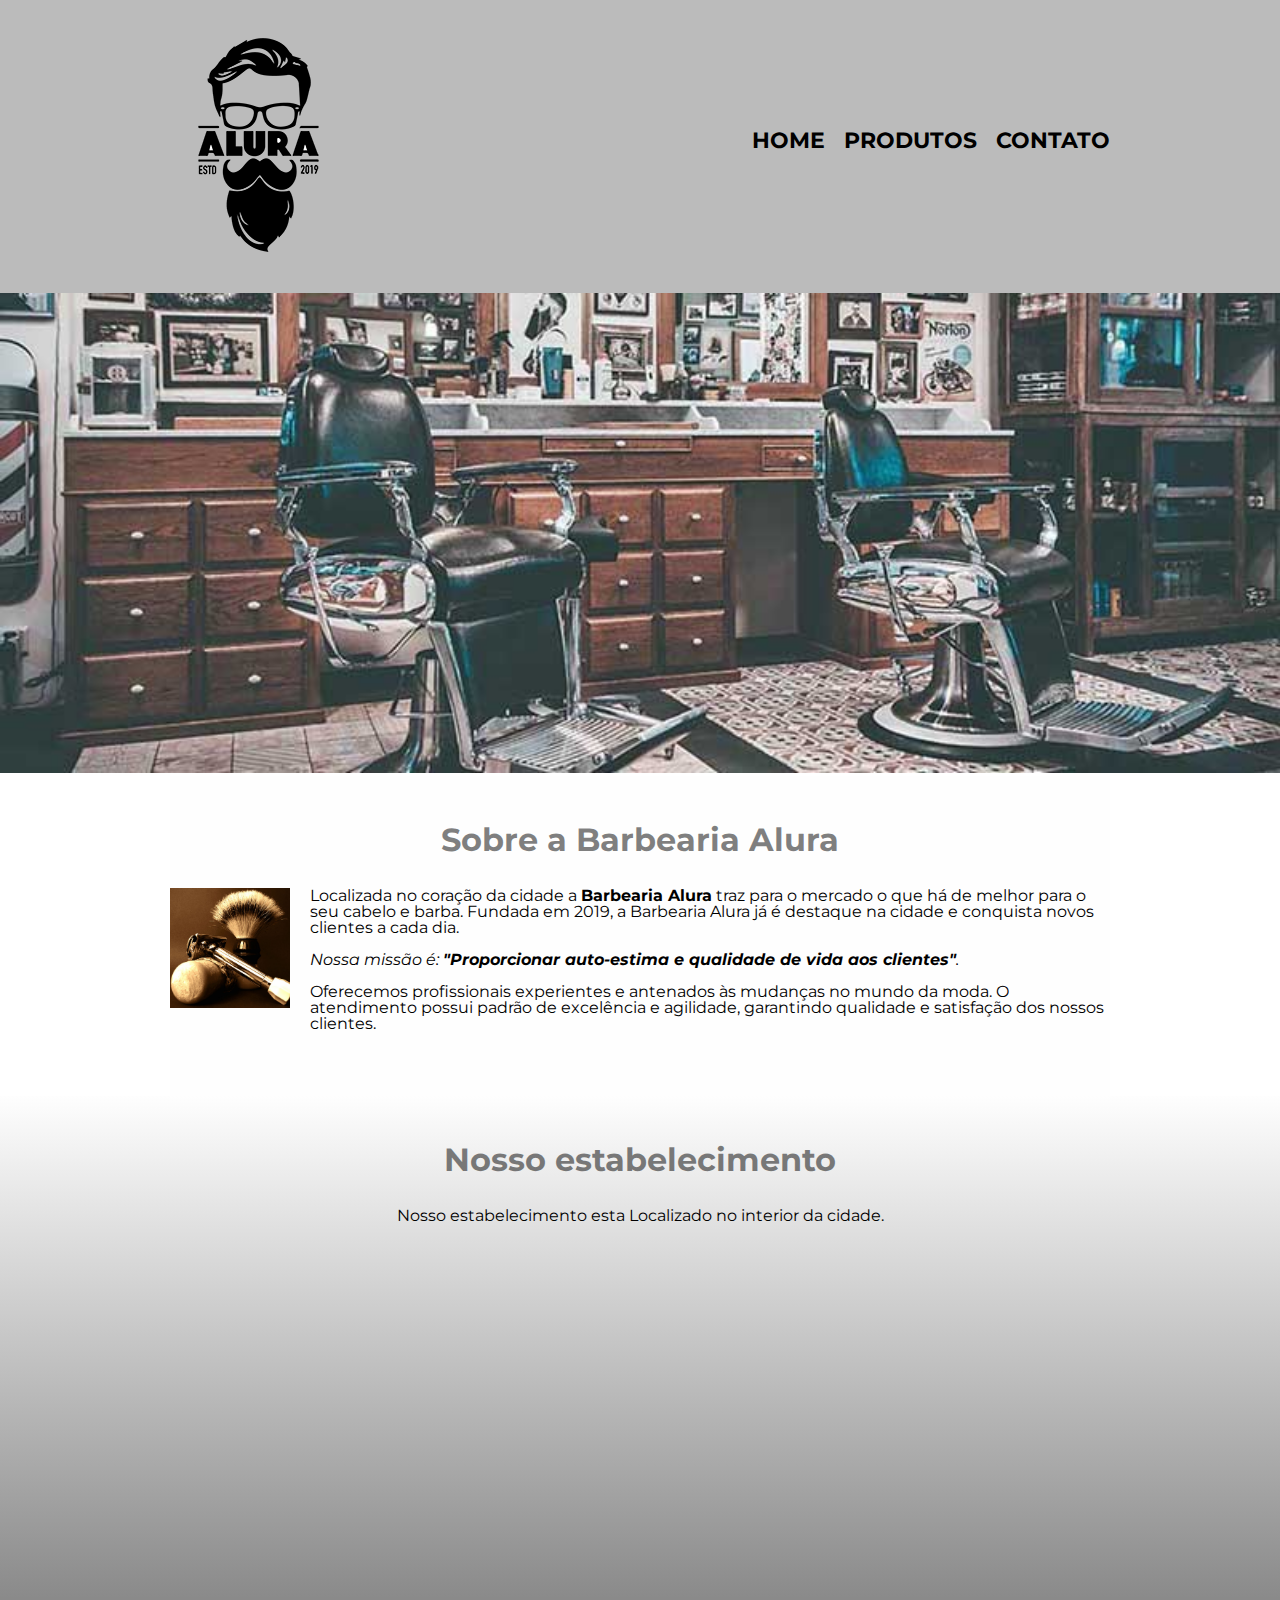
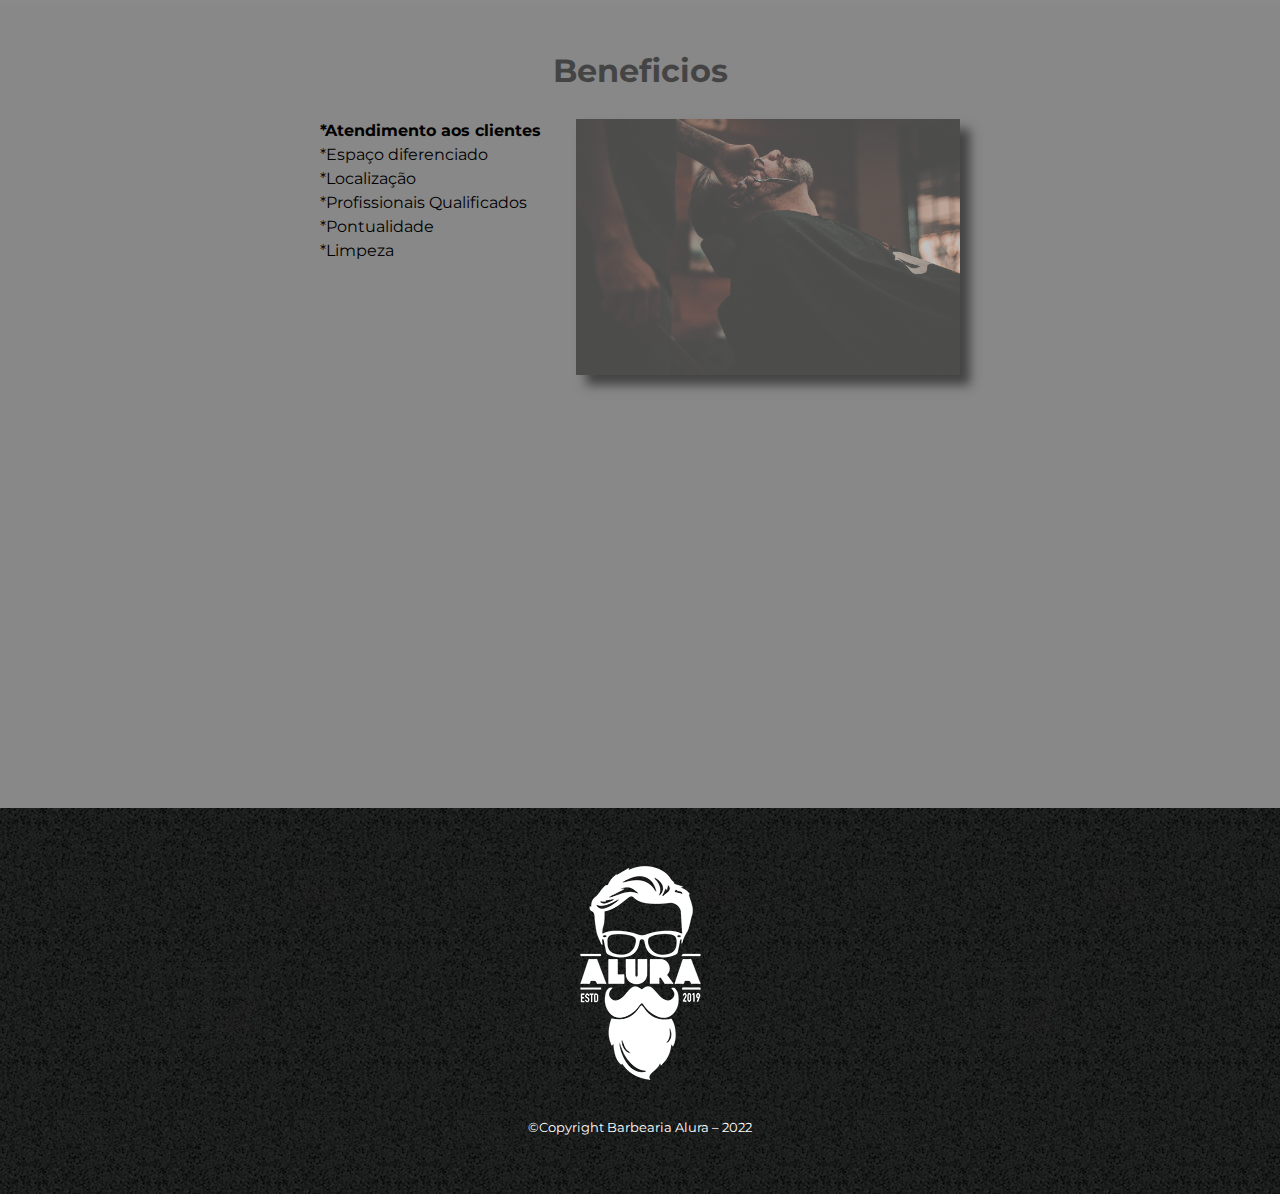
<file: index.html>
<!DOCTYPE html>
<html lang="pt-br">

<head>
	<meta charset="utf-8">
	<meta name="viewport" content="width=device-width">
	<meta name="viewport" content="width=device-width, initial-scale=1">
	<title>Barbearia Alura</title>
	<link rel="stylesheet" type="text/css" href="reset.css">
	<link rel="stylesheet" type="text/css" href="style.css">
	<link href="https://fonts.googleapis.com/css?family=Montserrat&display=swap" rel="stylesheet">

</head>

<body>
	<header>
		<main>
			<div class="caixa">
				<h1><img src="logo.png"></h1>
				<nav>
					<ul>
						<li><a href="index.html">Home</a></li>
						<li><a href="produtos.html">Produtos</a></li>
						<li><a href="contato.html">Contato</a></li>
					</ul>
				</nav>
			</div>
	</header>
	</main>
	<img class="banner" src="banner.jpg">
	<main>
		<section class="principal">
			<h2 class="titulo-principal">Sobre a Barbearia Alura</h2>

			<img class="utensilios" src="utensilios.jpg" alt="Utensilios de barbeiro.">

			<p>Localizada no coração da cidade a <strong>Barbearia Alura</strong> traz para o mercado o que há de melhor
				para o seu cabelo e barba. Fundada em 2019, a Barbearia Alura já é destaque na cidade e conquista novos
				clientes a cada dia.</p>

			<p id="missao"><em>Nossa missão é: <strong>"Proporcionar auto-estima e qualidade de vida aos
						clientes"</strong>.</em></p>

			<p>Oferecemos profissionais experientes e antenados às mudanças no mundo da moda. O atendimento possui
				padrão de excelência e agilidade, garantindo qualidade e satisfação dos nossos clientes.</p>
		</section>

		<section class="mapa">
			<h3 class="titulo-principal"> Nosso estabelecimento</h3>
			<p>Nosso estabelecimento esta Localizado no interior da cidade.</p>

			<div class="mapa-conteudo"><iframe
					src="https://www.google.com/maps/embed?pb=!1m18!1m12!1m3!1d888.7463706339578!2d-48.668138968261715!3d-26.999009!2m3!1f0!2f0!3f0!3m2!1i1024!2i768!4f13.1!3m3!1m2!1s0x94d8b588ce1b61d7%3A0x59c50a72c1700515!2zMjbCsDU5JzU2LjQiUyA0OMKwNDAnMDEuNiJX!5e0!3m2!1spt-BR!2sbr!4v1656991324169!5m2!1spt-BR!2sbr"
					width="100%" height="300" style="border:0;" allowfullscreen="" loading="lazy"
					referrerpolicy="no-referrer-when-downgrade"></iframe>
			</div>
		</section>

		<section class="beneficios">
			<h3 class="titulo-principal">Beneficios</h3>
			<div class="conteudo-beneficios">
				<ul class="lista-beneficios">
					<li class="itens">Atendimento aos clientes</li>
					<li class="itens">Espaço diferenciado</li>
					<li class="itens">Localização</li>
					<li class="itens">Profissionais Qualificados</li>
					<li class="itens">Pontualidade</li>
					<li class="itens">Limpeza</li>
				</ul><img src="beneficios.jpg" class="imagem-beneficios">
			</div>

			<div class="video"><iframe width="560" height="315" src="https://www.youtube.com/embed/wcVVXUV0YUY"
					frameborder="0" allow="accelerometer; autoplay; encrypted-media; gyroscope; picture-in-picture"
					allowfullscreen></iframe></div>

		</section>
	</main>
	<footer>
		<img src="logo-branco.png">
		<p class="copyright">
			&copy;Copyright Barbearia Alura – 2022
		</p>
	</footer>
</body>

</html>
</file>
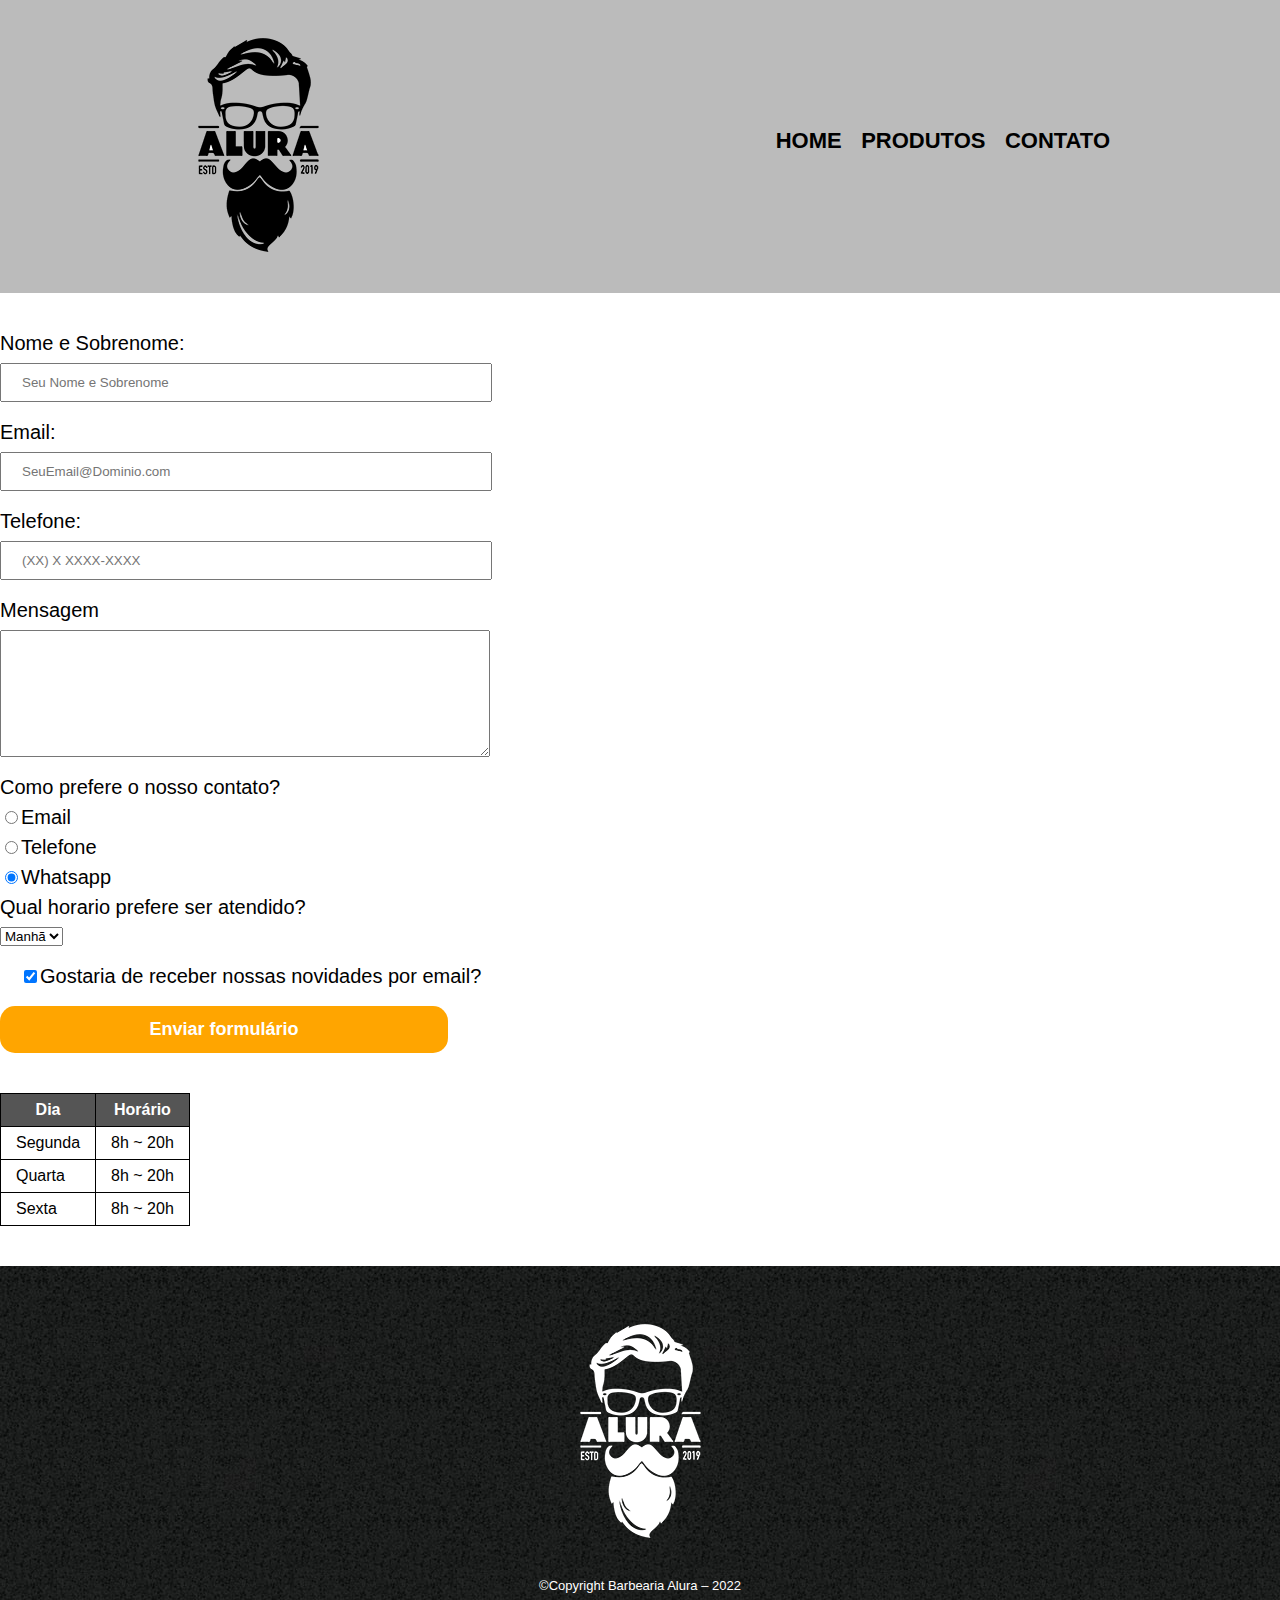
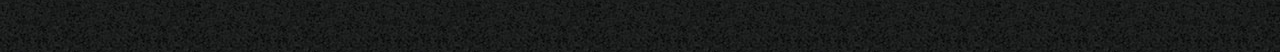
<file: contato.html>
<!DOCTYPE html>
<html>
<head>
	<meta charset="utf-8">
	<meta name="viewport" content="width=device-width, initial-scale=1">
	<title>Produtos – Barbearia Alura</title>

	<link rel="stylesheet" type="text/css" href="reset.css">
	<link rel="stylesheet" type="text/css" href="style.css">

</head>
<body>
	<header>
		<div class="caixa">
			<h1><img src="logo.png" alt="Logo da Barbearia Alura"></h1>
			<nav>
				<ul>
					<li><a href="index.html" >Home</a></li>
					<li><a href="produtos.html">Produtos</a></li>
					<li><a href="contato.html">Contato</a></li>
				</ul>
			</nav>
		</div>
	</header>

	<main>
		<form>
			<label for="nomeesobrenome">Nome e Sobrenome:</label>
			<input type="text" id="nomeesobrenome" class="input-padrao"
			placeholder="Seu Nome e Sobrenome" required>

			<label for="email">Email:</label>
			<input type="email" id="email" class="input-padrao" required placeholder="SeuEmail@Dominio.com">

			<label for="telefone">Telefone:</label>
			<input type="tel" id="telefone" class="input-padrao" required placeholder="(XX) X XXXX-XXXX">

			<label for="mensagem">Mensagem</label>
			<textarea cols="35" rows="7" id="mensagem" class="input-padrao" required></textarea>
			<fieldset>
				<legend>Como prefere o nosso contato?</legend>

				<label for="radio-email"><input type="radio" name="contato" value="email" id="radio-email">Email</label>
				

				<label for= "radio-telefone"><input type="radio" name="contato" value="telefone" id="radio-telefone">Telefone</label>
				

				<label for="radio-whatsapp"><input type="radio" name="contato" value="whatsapp" id="radio-whatsapp" checked>Whatsapp</label>
			</fieldset>

			<fieldset>
				<legend>Qual horario prefere ser atendido?</legend>
				<select>
					<option>Manhã</option>
					<option>Tarde</option>
					<option>Noite</option>
				</select>
			</fieldset>
			<label class="checkbox"><input type="checkbox" checked>Gostaria de receber nossas novidades por email?</label>

			<input type="submit" value="Enviar formulário" class="enviar">
			
		</textarea>

	</form>

	<table>
		<thead>
			<tr>
				<th>Dia</th>
				<th>Horário</th>
			</tr>
		</thead>

		<tbody>
			<tr>
				<td>Segunda</td>
				<td>8h ~ 20h</td>
			</tr>

			<tr>
				<td>Quarta</td>
				<td>8h ~ 20h</td>
			</tr>

			<tr>
				<td>Sexta</td>
				<td>8h ~ 20h</td>
			</tr>

		</tbody>
	</table>


</main>

<footer>
	<img src="logo-branco.png">
	<p class="copyright">
		&copy;Copyright Barbearia Alura – 2022
	</p>
</footer>
</body>
</html>
</file>
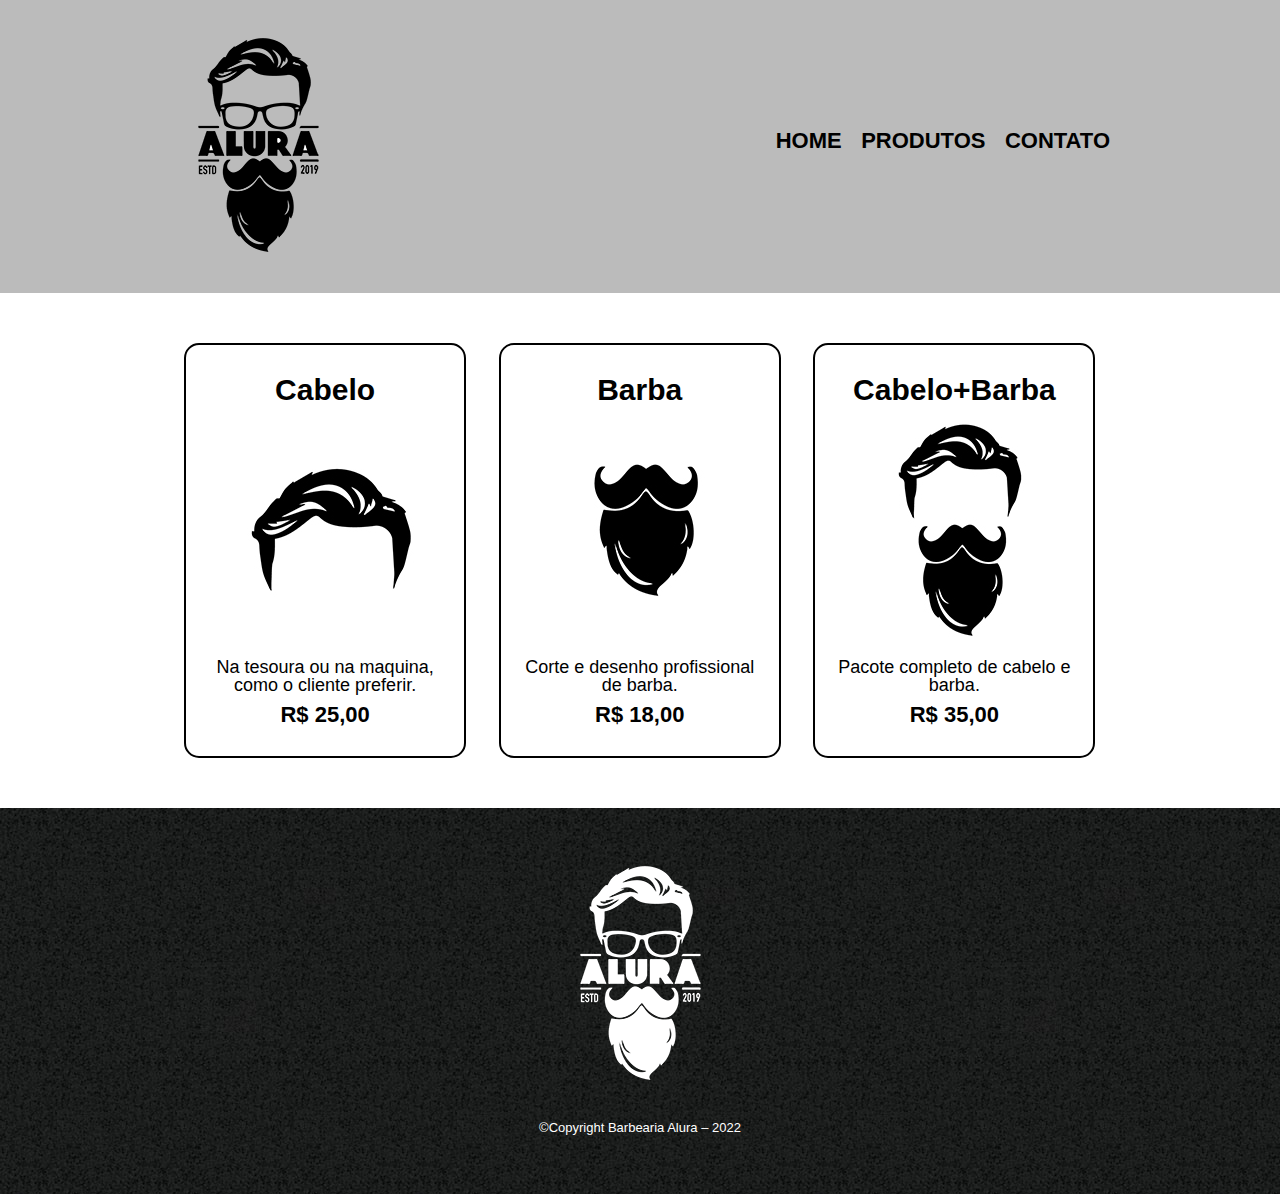
<file: produtos.html>
<!DOCTYPE html>
<html>
<head>
	<meta charset="utf-8">
	<meta name="viewport" content="width=device-width, initial-scale=1">
	<title>Produtos – Barbearia Alura</title>

	<link rel="stylesheet" type="text/css" href="reset.css">
	<link rel="stylesheet" type="text/css" href="style.css">

</head>
<body>
	<header>
		<div class="caixa">
			<h1><img src="logo.png"></h1>
			<nav>
				<ul>
					<li><a href="index.html" >Home</a></li>
					<li><a href="produtos.html">Produtos</a></li>
					<li><a href="contato.html">Contato</a></li>
				</ul>
			</nav>
		</div>
	</header>

	<main>
		<ul class="produtos">
			<li>
				<h2>Cabelo</h2>
				<img src="cabelo.jpg">
				<p class="produto-descricao">Na tesoura ou na maquina, como o cliente preferir.</p>
				<p class="produto-preco">R$ 25,00</p>
			</li>
			<li>
				<h2>Barba</h2>
				<img src="barba.jpg">
				<p class="produto-descricao">Corte e desenho profissional de barba.</p>
				<p class="produto-preco">R$ 18,00</p>
			</li>
			<li>
				<h2>Cabelo+Barba</h2>
				<img src="cabelo+barba.jpg">
				<p class="produto-descricao">Pacote completo de cabelo e barba.</p>
				<p class="produto-preco">R$ 35,00</p>
			</li>
		</ul>
	</main>

	<footer>
		<img src="logo-branco.png">
		<p class="copyright">
			&copy;Copyright Barbearia Alura – 2022
		</p>
	</footer>
</body>
</html>
</file>
<file: style.css>
body {
    font-family: 'Montserrat', sans-serif;
}

header{
	background: #BBBBBB;
	padding: 20px 0;
}

.caixa {
	position: relative;
	width: 940px;
	margin: 0 auto;
}

nav{
	position: absolute;
	top: 110px;
	right: 0;
}

nav li {
	display: inline;
	margin: 0 0 0 15px;
}

nav a {
	text-transform: uppercase;
	color: #000000;
	font-weight: bold;
	font-size: 22px;
	text-decoration: none;
}
nav a:hover {
	color: #C78C19;
	text-decoration: underline;
}

.produtos{
	width: 940px;
	margin: 0 auto;
	padding: 50px 0;
}
.produtos li{
	display: inline-block;
	text-align: center;
	width: 30%;
	vertical-align: top;
	margin: 0 1.5%;
	padding: 30px 20px;
	box-sizing: border-box;
	border-radius: 15px;
	border: 2px solid #000000;
}

.produtos li:hover {
	border-color:#C78C19;
}

.produtos li:active{
	border-color: #088c19;
}

.produtos li:hover h2{
	font-size: 40px;
}

.produtos h2{
	font-size: 30px;
	font-weight: bold;
}

.produto-descricao{
	font-size: 18px;
}

.produto-preco{
	font-size: 22px;
	font-weight: bold;
	margin-top: 10px;
}


/* CSS rodapé */
footer {
	text-align: center;
	background: url("bg.jpg");
	padding: 40px 0;
}

.copyright{
	color: #ffffff;
	font-size: 13px;
	margin: 20px;
}

/* CSS pagina de cadastro */

form {
	margin: 40px 0;
}

form label, form legend {
	display: block;
	font-size: 20px;
	margin: 0 0 10px;
}
.input-padrao {
	display: block;
	margin:0 0 20px;
	padding: 10px 20px;
	width: 35%;
}

.checkbox{
	margin: 20px;
}

.enviar{
	width: 35%;
	padding: 13px 0;
	border-radius: 15px;
	background: orange;
	color: white;
	font-weight: bold;
	font-size: 18px;
	border: none;
	transition: 0.8s all;
	cursor: pointer;
}
.enviar:hover{
	background: red;
	transform: scale(1.2)
}


table{
	margin: 20px 0 40px;
}

thead{
	background: #555555;
	color: white;
	font-weight: bold;
}

td,th{
	border: 1px solid #000000;
	padding: 8px 15px;
}

/* CSS da pagina inicial*/
.banner {
	width: 100%;
}

.titulo-principal{
	font-weight: bold;
	text-align: center;
	font-size: 2em;
	margin: 0 0 1em;
	clear: left;
	color: rgba(0, 0, 0, 0.5);
}

.principal{
padding: 3em 0;
background: #FEFEFE;
width: 940px;
margin: 0 auto;
}

.principal p {
	margin: 0 0 1em;
}

.principal strong{
	font-weight: bold;
}
.principal em {
	font-style: italic;
}

.utensilios{
	width: 120px;
	float: left;
	margin: 0 20px 20px 0;
}

.beneficios{
	padding: 3em 0;
	background: #888888;
}

.conteudo-beneficios{
	width: 640px;
	margin: 0 auto;

}

.lista-beneficios{
	width: 40%;
	display: inline-block;
	vertical-align: top;
}

.itens {
	line-height: 1.5;
}

.itens:first-child {
	font-weight: bold;
}

.itens:before{
	content: "*";
}

.imagem-beneficios{
	width: 60%;
	opacity: 0.5;
	transition: 0.5s;
	box-shadow: 10px 10px 10px #000000;
}

.imagem-beneficios:hover{
	opacity: 100%;
}

.mapa {
	padding: 3em 0;
	background: linear-gradient(#fefefe,#888888);
}

.mapa p {
	padding: 0 0 2em;
	text-align: center;
}
.mapa-conteudo{
	width: 940px;
	margin: 0 auto;
}

.video{
	width: 560px;
	margin: 2em auto;
}

@media screen and (max-width: 480px){
	.caixa, .principal, .conteudo-beneficios,.mapa-conteudo, .video{
		width: auto;
	}

	h1{
		text-align: center;
	}

	nav{
		position: static;
	}

	.lista-beneficios, .imagem-beneficios{
		width: 100%;
	}
}
</file>
